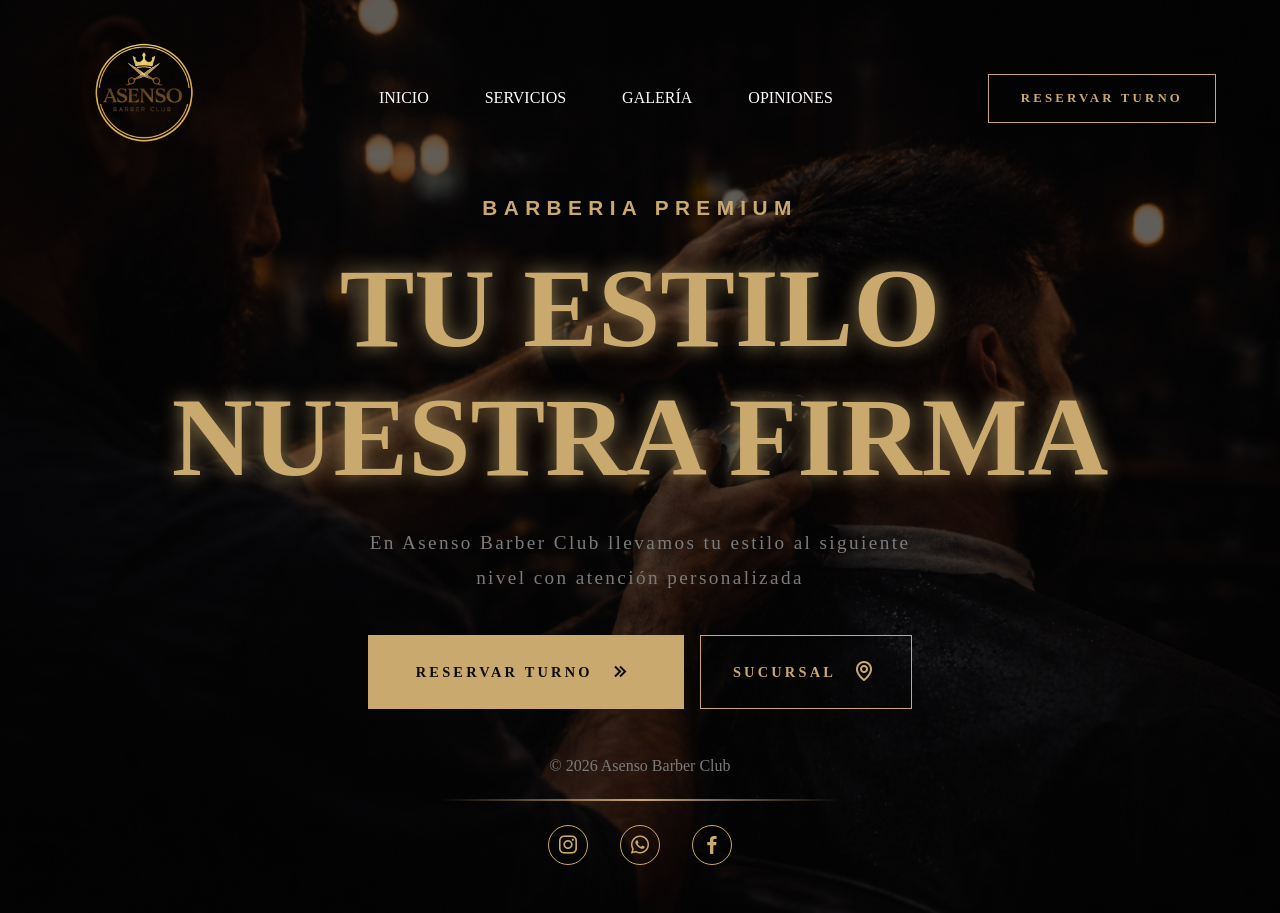
<file: index.html>
<!DOCTYPE html>
<html lang="en">

<head>
  <meta charset="UTF-8">
  <meta name="viewport" content="width=device-width, initial-scale=1.0">
  <link rel="icon" href="img/logoAsensoBarberClub.png">
  <title>Asenso Barber Club</title>
  <link rel="stylesheet" href="https://unpkg.com/boxicons@2.1.4/css/boxicons.min.css">
  <link rel="stylesheet" href="styles.css">

</head>

<body>
  <div class="container-inicio">
    <header>
      <nav>
        <a href="index.html" class="logo">
          <img src="img/logoAsensoBarberClub.png" alt="Logo Asenbar Barber Club">
        </a>
        <div class="menu-toggle">
          <i class='bx bx-menu'></i>
        </div>
        <ul class="nav-links">
          <li>
            <a href="index.html">Inicio</a>
          </li>
          <li>
            <a href="pages/servicios.html">Servicios</a>
          </li>
          <li>
            <a href="pages/galeria.html">Galería</a>
          </li>
          <li>
            <a href="pages/opiniones.html">Opiniones</a>
          </li>
        </ul>
        <a href="https://wa.me/541136394035?text=Hola%20quiero%20reservar%20un%20turno" target="_blank"
          class="btn-reserva">Reservar turno</a>
      </nav>
    </header>

    <main>
      <section class="hero">
        <h1>Barberia Premium</h1>
        <div class="titulo-hero">
          <span>Tu estilo</span>
          <span>Nuestra firma</span>
        </div>
        <div class="parrafo-titulo">
          <p>En Asenso Barber Club llevamos tu estilo al siguiente nivel con atención personalizada</p>
        </div>
        <div class="btns-hero">
          <a href="https://wa.me/541136394035?text=Hola%20quiero%20reservar%20un%20turno" target="_blank"
            class="btn-reserva2">Reservar turno <i class="bx bx-chevrons-right"></i></a>
          <a href="#" class="btn-sucursal">Sucursal <i class="bx bx-map"></i></a>
        </div>
      </section>
    </main>

    <footer>
      <div class="contenedor-footer">
        <div class="titulo-copyright">
          <p>© 2026 Asenso Barber Club</p>
        </div>

        <hr class="barra-footer">

        <div class="redes-sociales">
          <a class="instagram" href="https://www.instagram.com/gonzasensoo/" target="_blank"><i
              class="bx bxl-instagram"></i></a>
          <a class="whatsapp" href="https://wa.me/541136394035?text=Hola%20quiero%20reservar%20un%20turno"
            target="_blank"><i class="bx bxl-whatsapp"></i></a>
          <a class="facebook" href="https://www.facebook.com/gonzalo.asenso" target="_blank"><i
              class="bx bxl-facebook"></i></a>
        </div>
      </div>
    </footer>
  </div>
  <script>
    const menuToggle = document.querySelector(".menu-toggle");
    const navLinks = document.querySelector(".nav-links");

    menuToggle.addEventListener("click", () => {
      navLinks.classList.toggle("active");
    });
  </script>
</body>

</html>
</file>
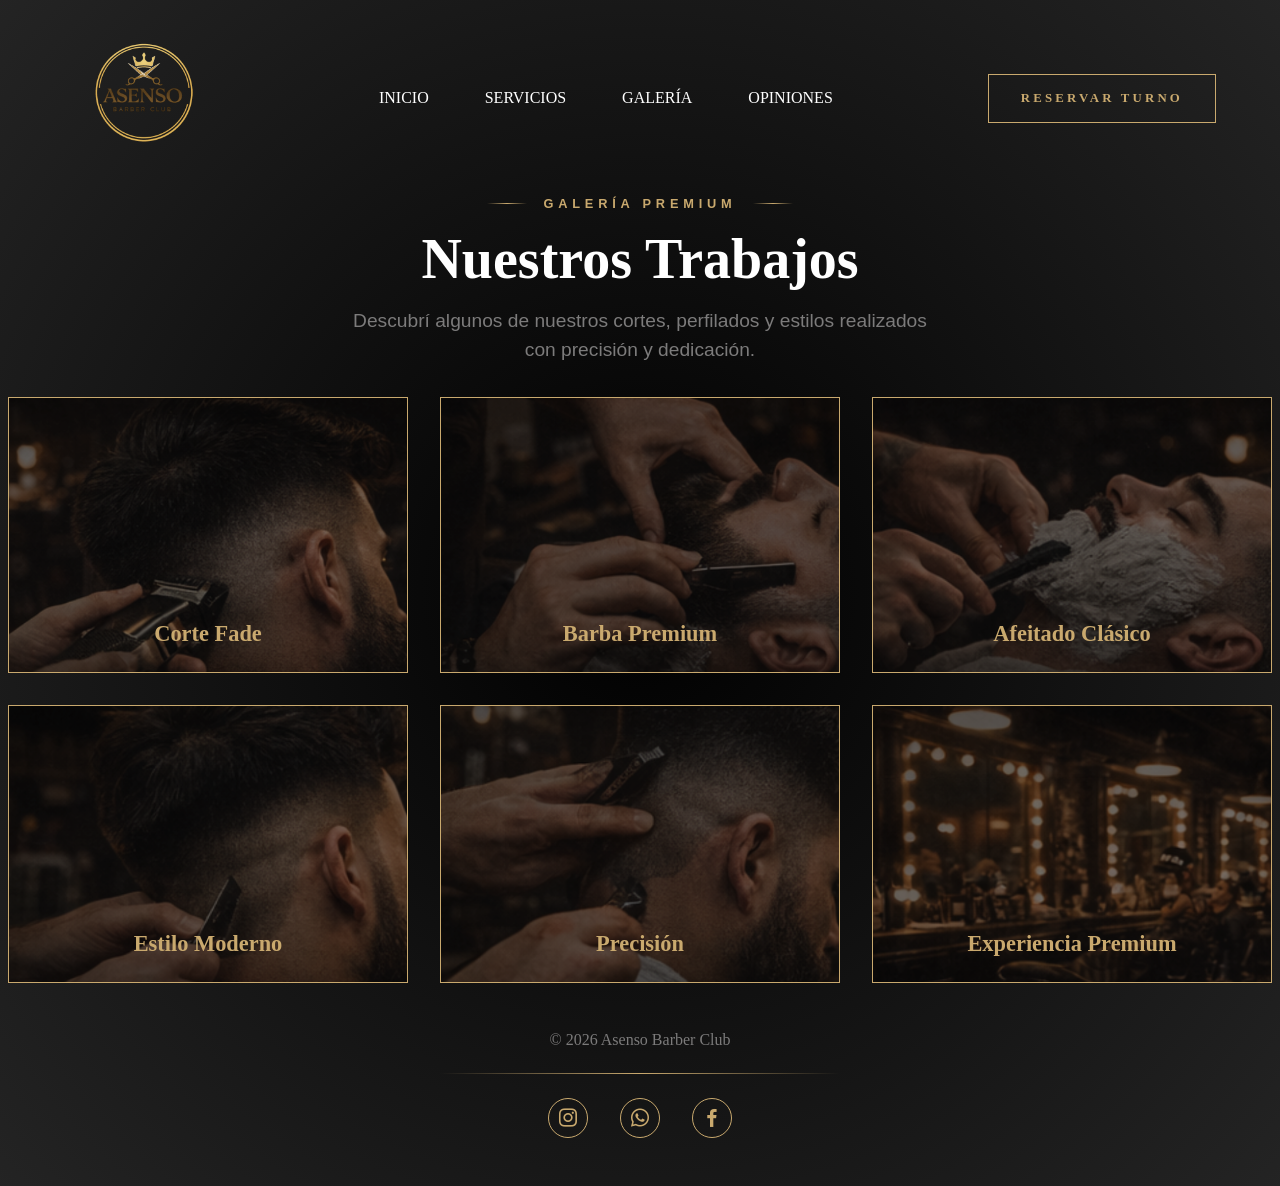
<file: pages/galeria.html>
<!DOCTYPE html>
<html lang="en">

<head>
    <meta charset="UTF-8">
    <meta name="viewport" content="width=device-width, initial-scale=1.0">
    <link rel="icon" href="../img/logoAsensoBarberClub.png">
    <title>Asenso Barber Club</title>
    <link rel="stylesheet" href="https://unpkg.com/boxicons@2.1.4/css/boxicons.min.css">
    <link rel="stylesheet" href="../styles.css">
</head>

<body>
    <header>
        <nav>
            <a href="../index.html" class="logo">
                <img src="../img/logoAsensoBarberClub.png" alt="Logo Asenbar Barber Club">
            </a>
            <div class="menu-toggle">
                <i class='bx bx-menu'></i>
            </div>
            <ul class="nav-links">
                <li>
                    <a href="../index.html">Inicio</a>
                </li>
                <li>
                    <a href="../pages/servicios.html">Servicios</a>
                </li>
                <li>
                    <a href="./galeria.html">Galería</a>
                </li>
                <li>
                    <a href="../pages/opiniones.html">Opiniones</a>
                </li>
            </ul>
            <a href="#" class="btn-reserva">Reservar turno</a>
        </nav>
    </header>

    <main>
        <section class="seccion-galeria">
            <div class="texto-galeria">

                <h1>
                    <hr>Galería Premium
                    <hr>
                </h1>

                <h2>Nuestros Trabajos</h2>
                <p>Descubrí algunos de nuestros cortes, perfilados y estilos realizados con precisión y dedicación.</p>
            </div>
            <div class="cards-galeria">
                <div class="card-galeria">
                    <img src="../img/card1-galeria.png" alt="">
                    <h3>Corte Fade</h3>
                </div>
                <div class="card-galeria">
                    <img src="../img/card2-galeria.png" alt="">
                    <h3>Barba Premium</h3>
                </div>
                <div class="card-galeria">
                    <img src="../img/card3-galeria.png" alt="">
                    <h3>Afeitado Clásico</h3>
                </div>
                <div class="card-galeria">
                    <img src="../img/card4-galeria.png" alt="">
                    <h3>Estilo Moderno</h3>
                </div>
                <div class="card-galeria">
                    <img src="../img/card5-galeria.png" alt="">
                    <h3>Precisión</h3>
                </div>
                <div class="card-galeria">
                    <img src="../img/card6-galeria.png" alt="">
                    <h3>Experiencia Premium</h3>
                </div>
            </div>
        </section>
    </main>

    <footer>
        <div class="contenedor-footer">
            <div class="titulo-copyright">
                <p>© 2026 Asenso Barber Club</p>
            </div>

            <hr class="barra-footer">

            <div class="redes-sociales">
                <a class="instagram" href="https://www.instagram.com/gonzasensoo/" target="_blank"><i
                        class="bx bxl-instagram"></i></a>
                <a class="whatsapp" href="https://wa.me/541136394035?text=Hola%20quiero%20reservar%20un%20turno"
                    target="_blank"><i class="bx bxl-whatsapp"></i></a>
                <a class="facebook" href="https://www.facebook.com/gonzalo.asenso" target="_blank"><i
                        class="bx bxl-facebook"></i></a>
            </div>
        </div>
    </footer>
    <script>
        const menuToggle = document.querySelector(".menu-toggle");
        const navLinks = document.querySelector(".nav-links");

        menuToggle.addEventListener("click", () => {
            navLinks.classList.toggle("active");
        });
    </script>
</body>

</html>
</file>
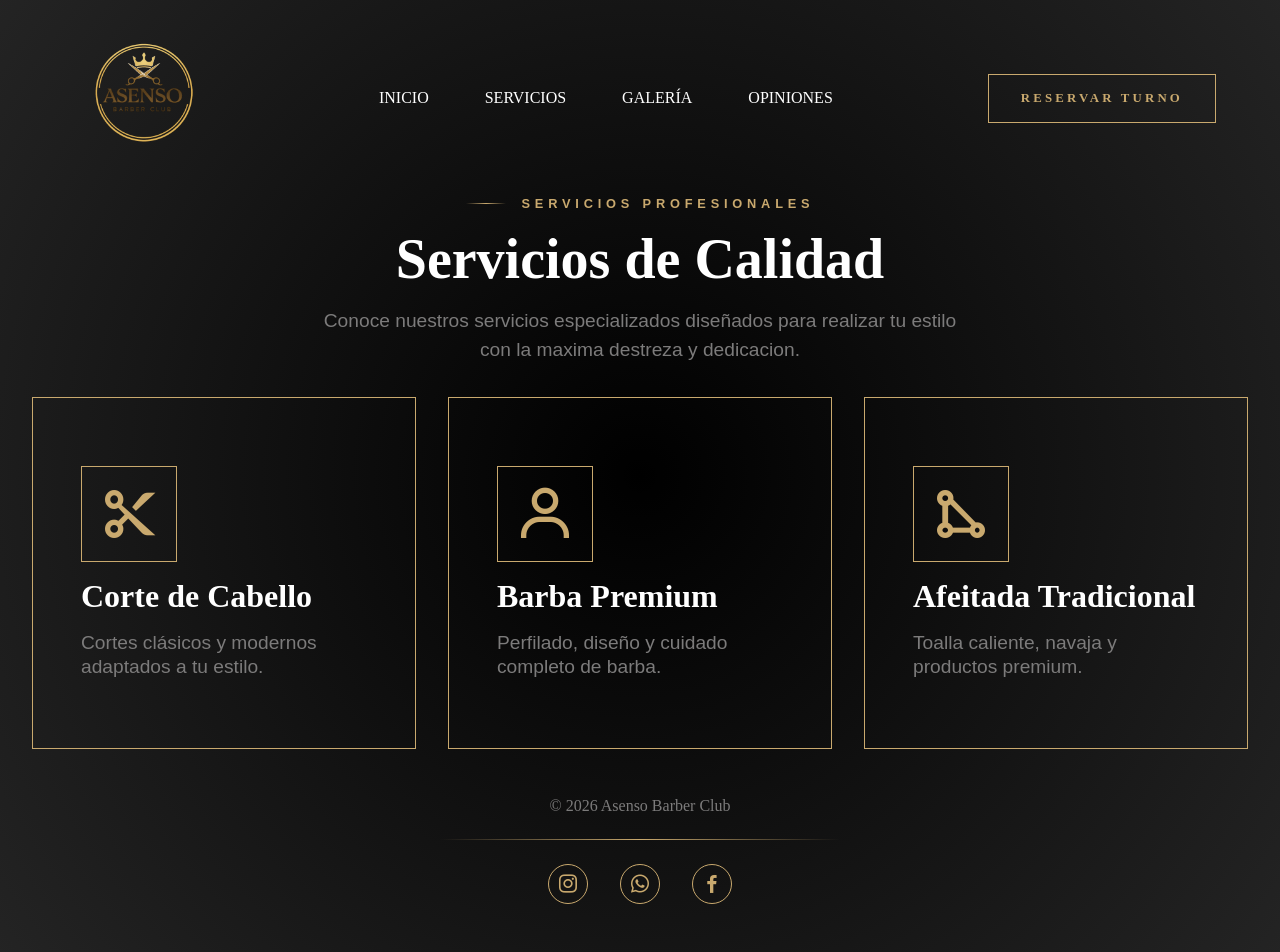
<file: pages/servicios.html>
<!DOCTYPE html>
<html lang="en">

<head>
    <meta charset="UTF-8">
    <meta name="viewport" content="width=device-width, initial-scale=1.0">
    <link rel="icon" href="../img/logoAsensoBarberClub.png">
    <title>Asenso Barber Club</title>
    <link rel="stylesheet" href="https://unpkg.com/boxicons@2.1.4/css/boxicons.min.css">
    <link rel="stylesheet" href="../styles.css">
</head>

<body>
    <div class="container-servicios">
        <header>
            <nav>
                <a href="../index.html" class="logo">
                    <img src="../img/logoAsensoBarberClub.png" alt="Logo Asenbar Barber Club">
                </a>
                <div class="menu-toggle">
                    <i class='bx bx-menu'></i>
                </div>
                <ul class="nav-links">
                    <li>
                        <a href="../index.html">Inicio</a>
                    </li>
                    <li>
                        <a href="./servicios.html">Servicios</a>
                    </li>
                    <li>
                        <a href="../pages/galeria.html">Galería</a>
                    </li>
                    <li>
                        <a href="../pages/opiniones.html">Opiniones</a>
                    </li>
                </ul>
                <a href="https://wa.me/541136394035?text=Hola%20quiero%20reservar%20un%20turno" target="_blank"
                    class="btn-reserva">Reservar turno</a>
            </nav>
        </header>

        <main>
            <section seccion-servicios>
                <div class="texto-servicios">
                    <h1>
                        <hr> Servicios Profesionales
                    </h1>
                    <h2>Servicios de Calidad</h2>
                    <p>Conoce nuestros servicios especializados diseñados para realizar tu estilo con la maxima destreza
                        y
                        dedicacion.</p>
                </div>
                <div class="cards-servicios">
                    <div class="card">
                        <a href="#"><i class='bx bx-cut'></i></i></a>
                        <h3>Corte de Cabello</h3>
                        <p>Cortes clásicos y modernos adaptados a tu estilo.</p>
                    </div>
                    <div class="card">
                        <a href="#"><i class='bx bx-user'></i></a>
                        <h3>Barba Premium</h3>
                        <p>Perfilado, diseño y cuidado completo de barba.</p>
                    </div>
                    <div class="card">
                        <a href="#"><i class='bx bx-shape-triangle'></i></a>
                        <h3>Afeitada Tradicional</h3>
                        <p>Toalla caliente, navaja y productos premium.</p>
                    </div>
                </div>
            </section>
        </main>

        <footer>
            <div class="contenedor-footer">
                <div class="titulo-copyright">
                    <p>© 2026 Asenso Barber Club</p>
                </div>

                <hr class="barra-footer">

                <div class="redes-sociales">
                    <a class="instagram" href="https://www.instagram.com/gonzasensoo/" target="_blank"><i
                            class="bx bxl-instagram"></i></a>
                    <a class="whatsapp" href="https://wa.me/541136394035?text=Hola%20quiero%20reservar%20un%20turno"
                        target="_blank"><i class="bx bxl-whatsapp"></i></a>
                    <a class="facebook" href="https://www.facebook.com/gonzalo.asenso" target="_blank"><i
                            class="bx bxl-facebook"></i></a>
                </div>
            </div>
        </footer>
    </div>
    <script>
        const menuToggle = document.querySelector(".menu-toggle");
        const navLinks = document.querySelector(".nav-links");

        menuToggle.addEventListener("click", () => {
            navLinks.classList.toggle("active");
        });
    </script>
</body>

</html>
</file>
<file: styles.css>
/* Universal */
* {
    margin: 0;
    padding: 0;
    box-sizing: border-box;
}

body {
    background: radial-gradient(circle at center, rgb(0, 0, 0), #0d0d0de7);
}



.container-inicio {
    background-image: url(./img/fotoPortada.png);
    background-size: cover;
    background-position: center;
    background-repeat: no-repeat;
    position: relative;
    min-height: 100vh;
}

.container-inicio::before {
    content: "";
    position: absolute;
    inset: 0;
    background: rgba(0, 0, 0, 0.6);
}

main,
footer {
    position: relative;
    z-index: 2;
}

/* Encabezado */
nav {
    display: flex;
    justify-content: space-between;
    align-items: center;
    width: 100%;
    padding: 1rem 4rem;
    position: relative;
    z-index: 1000;
}

.logo img {
    width: 10rem;
}

.nav-links {
    list-style: none;
    display: flex;
    justify-content: center;
    align-items: center;
    gap: 3.5rem;
    z-index: 1001;
}

.nav-links li a {
    color: #ffffff;
    text-decoration: none;
    font-size: 1rem;
    text-transform: uppercase;
    font-family: Georgia, "Times New Roman", Times, serif;
    font-weight: 300;
}

.nav-links li a:hover {
    color: #c9a96e;
    transition: 0.5s;
}

.btn-reserva {
    color: #c9a96e;
    background: transparent;
    text-decoration: none;
    padding: 1rem 2rem;
    border: 1px solid #c9a96e;
    text-transform: uppercase;
    font-size: 0.8rem;
    font-family: Georgia, "Times New Roman", Times, serif;
    letter-spacing: 0.2rem;
    font-weight: bold;
    cursor: pointer;
}

.btn-reserva:hover {
    background-color: #c9a96e;
    color: #0d0d0d;
    transition: 0.5s;
}

.nav-links,
.nav-links * {
    pointer-events: auto !important;
}

.hero {
    pointer-events: none;
}

/* Main Inicio */

main {
    display: flex;
    justify-content: center;
    align-items: center;
}

.hero {
    display: flex;
    justify-content: center;
    align-items: center;
    flex-direction: column;
}

.hero h1 {
    font-size: 1.3rem;
    color: #c9a96e;
    text-transform: uppercase;
    letter-spacing: 0.4rem;
    margin-bottom: 1.5rem;
    font-family: sans-serif;
}

.titulo-hero {
    display: flex;
    align-items: center;
    justify-content: center;
    flex-direction: column;
}

.titulo-hero span {
    color: #c9a96e;
    text-transform: uppercase;
    font-size: 7rem;
    font-weight: bolder;
    text-shadow: 0 0 20px rgba(197, 164, 103, 0.719);
}

.parrafo-titulo p {
    color: #7c7b7b;
    font-size: 1.2rem;
    margin: 1.5rem 3rem;
    letter-spacing: 0.15rem;
    max-width: 550px;
    text-align: center;
    line-height: 1.8;
}

.btns-hero {
    display: flex;
    gap: 1rem;
    padding-top: 1rem;
}

.btns-hero a:hover {
    transform: translateY(-3px);
    transition: 0.3s;
}

.btn-reserva2 {
    display: inline-flex;
    align-items: center;
    text-decoration: none;
    color: #0d0d0d;
    padding: 1.5rem 3rem;
    background-color: #c9a96e;
    cursor: pointer;
    font-weight: bold;
    font-size: 0.9rem;
    letter-spacing: 0.2rem;
    gap: 1rem;
    text-transform: uppercase;
}

.btns-hero a i {
    font-size: 1.5rem;
}

.btn-reserva2:hover {
    transform: scale(1.05);
    transition: 0.5s;
}

.btn-sucursal {
    display: inline-flex;
    align-items: center;
    text-decoration: none;
    color: #c9a96e;
    padding: 1.5rem 2rem;
    border: 1px solid #c9a96e;
    background: transparent;
    cursor: pointer;
    font-weight: bold;
    font-size: 0.9rem;
    letter-spacing: 0.2rem;
    gap: 1rem;
    text-transform: uppercase;
}

.btn-sucursal:hover {
    transform: scale(1.05);
    transition: 0.5s;
    background-color: #c9a96e;
    color: #0d0d0d;
}

/* Main Servicios */

.container-servicios {
    position: relative;
    min-height: 100vh;
}

.texto-servicios {
    display: flex;
    justify-content: center;
    align-items: center;
    flex-direction: column;
}

.texto-servicios h1 {
    display: flex;
    justify-content: center;
    align-items: center;
    flex-direction: row;
    text-transform: uppercase;
    font-size: 0.8rem;
    gap: 1rem;
    color: #c9a96e;
    font-family: sans-serif;
    letter-spacing: 0.3rem;
}

.texto-servicios h1 hr {
    border: none;
    width: 2.5rem;
    height: 0.1rem;
    background: linear-gradient(to right, transparent, #c9a96e, transparent);
}

.texto-servicios h2 {
    font-size: 3.5rem;
    color: #ffffff;
    padding: 1rem 0 1rem 0;
}

.texto-servicios p {
    font-size: 1.2rem;
    font-family: sans-serif;
    max-width: 650px;
    text-align: center;
    color: #7c7b7b;
    line-height: 1.8rem;
}

.cards-servicios {
    display: flex;
    align-items: center;
    justify-content: center;
    gap: 2rem;
    margin-top: 2rem;
}

.card {
    display: flex;
    justify-content: center;
    align-items: baseline;
    flex-direction: column;
    border: 1px solid #c9a96e;
    transition: transform 0.3s ease, box-shadow 0.3s ease;
    width: 24rem;
    height: 22rem;
    padding: 3rem;
}

.card:hover {
    transform: translateY(-5px);
    box-shadow: 0 0 20px rgba(201, 169, 110, 0.3);
    cursor: pointer;
}

.card:hover a {
    background-color: #c9a96e;
    color: #0d0d0d;
    transition: 1s;
}

.card a {
    color: #c9a96e;
    border: 1px solid #c9a96e;
    font-size: 4rem;
    width: 6rem;
    height: 6rem;
    padding: 0.5rem;
    display: flex;
    justify-content: center;
    align-items: center;
    text-decoration: none;
}

.card h3 {
    color: #ffffff;
    font-size: 2rem;
    margin: 1rem 0 1rem 0;
}

.card p {
    color: #7c7b7b;
    font-size: 1.2rem;
    font-family: sans-serif;
    line-height: 1.5rem;
}


/* Main Galeria */

.texto-galeria {
    display: flex;
    align-items: center;
    justify-content: center;
    flex-direction: column;
}

.texto-galeria hr {
    border: none;
    width: 2.5rem;
    height: 0.1rem;
    background: linear-gradient(to right, transparent, #c9a96e, transparent);

}

.texto-galeria h1 {
    display: flex;
    justify-content: center;
    align-items: center;
    flex-direction: row;
    gap: 1rem;
    color: #c9a96e;
    text-transform: uppercase;
    font-size: 0.8rem;
    font-family: sans-serif;
    letter-spacing: 0.3rem;
}

.texto-galeria h2 {
    font-size: 3.5rem;
    color: #ffffff;
    padding: 1rem 0 1rem 0;
}

.texto-galeria p {
    color: #7c7b7b;
    font-size: 1.2rem;
    max-width: 600px;
    text-align: center;
    line-height: 1.8rem;
    font-family: sans-serif;
}

.cards-galeria {
    display: grid;
    grid-template-columns: repeat(3, 1fr);
    gap: 2rem;
    margin-top: 2rem;
}

.card-galeria {
    position: relative;
    overflow: hidden;
    width: 25rem;
    border: 1px solid #c9a96e;
}

.card-galeria::before {
    content: "";
    position: absolute;
    inset: 0;
    background: rgb(0, 0, 0, 0.4);
}

.card-galeria img {
    width: 100%;
    height: 100%;
    object-fit: cover;
    display: block;
    transition: transform 0.4s ease;
}

.card-galeria:hover img {
    transform: scale(1.05);
}

.card-galeria h3 {
    position: absolute;
    bottom: 25px;
    left: 50%;
    transform: translateX(-50%);
    color: #c9a96e;
    font-size: 1.4rem;
    white-space: nowrap;
    z-index: 2;
    text-align: center;
}













/* Footer */


.contenedor-footer {
    display: flex;
    justify-content: center;
    align-items: center;
    flex-direction: column;
    padding: 3rem;
}

.titulo-copyright {
    color: #7c7b7b;
}

.barra-footer {
    border: none;
    background-color: #7c7b7b;
    width: 25rem;
    margin: 1.5rem 1.5rem;
    height: 0.1rem;
    background: linear-gradient(to right, transparent, #c9a96e, transparent);
}

.redes-sociales {
    display: flex;
    gap: 2rem;
}

.redes-sociales a {
    text-decoration: none;
    width: 2.5rem;
    height: 2.5rem;
    border: 1px solid #c9a96e;
    border-radius: 50%;
    display: flex;
    justify-content: center;
    align-items: center;
    color: #ffffff;
    font-size: 1.5rem;
    color: #c9a96e;
}

.redes-sociales a:hover {
    background-color: #c9a96e;
    color: #0d0d0d;
    transition: 0.5s;
}


/* ========================= */
/* TABLET */
/* ========================= */

@media screen and (max-width: 1024px) {

    nav {
        padding: 1rem 2rem;
    }

    .nav-links {
        gap: 1.5rem;
    }

    .titulo-hero span {
        font-size: 5rem;
    }

    .parrafo-titulo p {
        font-size: 1rem;
        max-width: 500px;
    }

    .btn-reserva {
        padding: .9rem 1.3rem;
    }

}


/* ========================= */
/* MENU HAMBURGUESA */
/* ========================= */

.menu-toggle {
    display: none;
    font-size: 2rem;
    color: #c9a96e;
    cursor: pointer;
    transition: .3s;
}

.menu-toggle:hover {
    transform: scale(1.1);
}

/* ========================= */
/* TABLET */
/* ========================= */

@media screen and (max-width: 1024px) {

    nav {
        padding: 1rem 2rem;
    }

    .nav-links {
        gap: 1.5rem;
    }

    .titulo-hero span {
        font-size: 5rem;
    }

    .cards-servicios {
        flex-wrap: wrap;
    }

    .cards-galeria {
        grid-template-columns: repeat(2, 1fr);
        justify-items: center;
    }

    .card-galeria {
        width: 20rem;
    }

}

/* ========================= */
/* MOBILE */
/* ========================= */

@media screen and (max-width: 768px) {

    nav {
        position: relative;
        justify-content: space-between;
        align-items: center;
        flex-direction: row;
        padding: 1rem;
        z-index: 1000;
    }

    .logo img {
        width: 7rem;
    }

    .menu-toggle {
        display: block;
        z-index: 1000;
    }

    .btn-reserva {
        display: none;
    }

    .nav-links {
        position: absolute;
        top: 100%;
        left: 0;
        z-index: 10000;
        pointer-events: none;
        width: 100%;
        background: rgba(13, 13, 13, 0.98);
        backdrop-filter: blur(10px);

        display: flex;
        flex-direction: column;
        align-items: center;
        gap: 1.5rem;


        max-height: 0;
        overflow: hidden;
        opacity: 0;

        transition:
            max-height .5s ease,
            opacity .4s ease,
            padding .4s ease;

        padding: 0;
    }

    .nav-links.active {
        max-height: 500px;
        opacity: 1;
        padding: 2rem 0;
        pointer-events: all;
    }

    .hero {
        padding: 2rem 1rem;
        min-height: 70vh;
    }

    .hero h1 {
        font-size: .9rem;
        text-align: center;
    }

    .titulo-hero span {
        font-size: 3rem;
        text-align: center;
        line-height: 1.1;
    }

    .parrafo-titulo p {
        font-size: .95rem;
        margin: 1rem auto;
        padding: 0 1rem;
    }

    .btns-hero {
        flex-direction: column;
        align-items: center;
        width: 100%;
    }

    .btn-reserva2,
    .btn-sucursal {
        width: 100%;
        max-width: 320px;
        justify-content: center;
        padding: 1rem;
        font-size: .8rem;
    }

    .cards-servicios {
        flex-direction: column;
        align-items: center;
    }

    .card {
        width: 90%;
        max-width: 400px;
        height: auto;
    }

    .cards-galeria {
        grid-template-columns: 1fr;
        justify-items: center;
    }

    .card-galeria {
        width: 90%;
        max-width: 400px;
    }

    .texto-servicios h2,
    .texto-galeria h2 {
        font-size: 2rem;
        text-align: center;
    }

    .texto-servicios p,
    .texto-galeria p {
        font-size: 1rem;
        padding: 0 1rem;
    }

    .barra-footer {
        width: 90%;
    }

}

/* ========================= */
/* CELULARES PEQUEÑOS */
/* ========================= */

@media screen and (max-width: 480px) {

    .titulo-hero span {
        font-size: 2.2rem;
    }

    .parrafo-titulo p {
        font-size: .85rem;
    }

    .card-galeria {
        width: 95%;
    }

    .card-galeria h3 {
        font-size: 1rem;
    }

    .btn-reserva2,
    .btn-sucursal {
        max-width: 280px;
        font-size: .75rem;
    }

}
</file>
